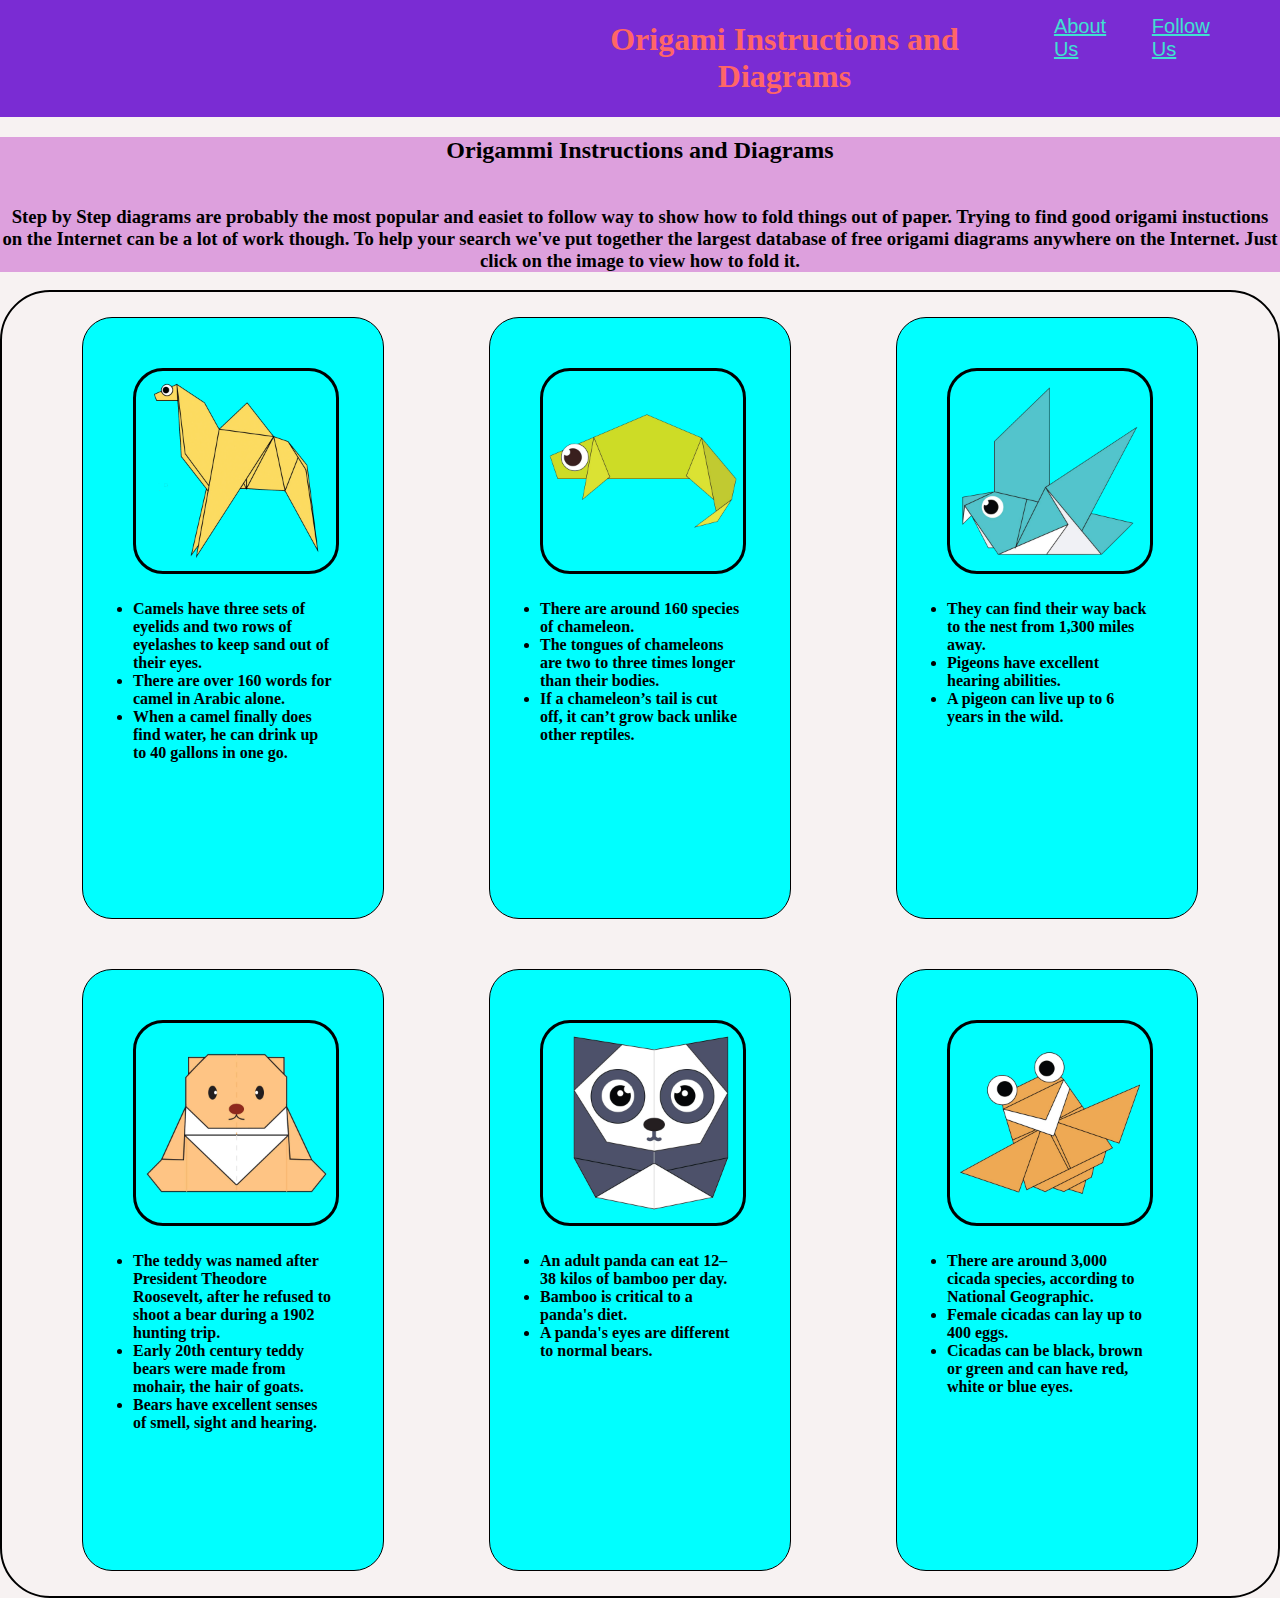
<file: index.html>
<!DOCTYPE html>
<html>
    <head>
        <title> Origami Designs</title>
        <link rel="styleSheet" type="text/css" href="style.css"\>
    </head>
    <body>

        <div class = "header">
            <h1> Origami Instructions and Diagrams </h1>

            <div class = "menu">
                <a href = "about.html"> About Us </a><br>
                <a href = "follow.html"> Follow Us</a><br>
            </div>
        </div>

        <div class = "bodyimg">
            <ing src = "main2.jpg" height = "600px" width = "100%">
                
           <center><h2>Origammi Instructions and Diagrams</h2>
            <h3><br>
                Step by Step diagrams are probably the most popular and easiet to follow way to show how to fold things out of paper.
                Trying to find good origami instuctions on the Internet can be a lot of work though. To help your search we've put
                together the largest database of free origami diagrams anywhere on the Internet. Just click on the image to view how to
                fold it.
            </h3></center>
        </div>

        <div class = "grid">
         
            <div class = "origami">
                <a href = "http://origami.me/camel/"><img src = "images/camel.png" width = 200 height = 200 /></a>
                <h3> Camel </h3>

                <h4>
                    <li> Camels have three sets of eyelids and two rows of eyelashes to keep sand out of their eyes. </li> 
                    <li> There are over 160 words for camel in Arabic alone. </li> 
                    <li> When a camel finally does find water, he can drink up to 40 gallons in one go. </li></h4>
               
            </div>

            <div class = "origami">
                <a href = "http://origami.me/chameleon/"><img src = "images/chameleon.png" width = 200 height = 200 /></a>
                <h3> Chameleon </h3>

                <h4>
                    <li> There are around 160 species of chameleon. </li> 
                    <li> The tongues of chameleons are two to three times longer than their bodies. </li> 
                    <li> If a chameleon’s tail is cut off, it can’t grow back unlike other reptiles. </li></h4>
              
            </div>

            <div class = "origami">
                <a href = "http://origami.me/pigeon/"><img src = "images/pigeon.png" width = 200 height = 200 /></a>
                <h3> Pigeon </h3>

                <h4>
                    <li> They can find their way back to the nest from 1,300 miles away. </li> 
                    <li> Pigeons have excellent hearing abilities. </li> 
                    <li> A pigeon can live up to 6 years in the wild. </li></h4>
               
            </div>

            <div class = "origami">
                <a href = "http://origami.me/teddy-bear/"><img src = "images/teddy.png" width = 200 height = 200 /></a>
                <h3> Teddy Bear </h3>

                <h4>
                    <li> The teddy was named after President Theodore Roosevelt, after he refused to shoot a bear during a 1902 hunting trip. </li> 
                    <li> Early 20th century teddy bears were made from mohair, the hair of goats. </li> 
                    <li> Bears have excellent senses of smell, sight and hearing. </li></h4>
              
            </div>

            <div class = "origami">
                <a href = "http://origami.me/panda/"><img src = "images/panda.png" width = 200 height = 200 /></a>
                <h3> Panda </h3>

                <h4>
                    <li> An adult panda can eat 12–38 kilos of bamboo per day. </li> 
                    <li> Bamboo is critical to a panda's diet. </li> 
                    <li> A panda's eyes are different to normal bears. </li></h4>
             
            </div>

            <div class = "origami">
                <a href = "http://origami.me/flying-cicada/"><img src = "images/cicada.png" width = 200 height = 200 /></a>
                <h3> Flying Ciacada </h3>

                <h4>
                    <li> There are around 3,000 cicada species, according to National Geographic. </li> 
                    <li> Female cicadas can lay up to 400 eggs. </li> 
                    <li> Cicadas can be black, brown or green and can have red, white or blue eyes. </li></h4>
               
            </div>

        </div>

    </body>
</html>
</file>
<file: style.css>
img {
    border: solid;
    border-color: black;
    border-radius: 30px;
}

.header {
    display: flex;
    color: #ff6666;
    background-color: rgb(122, 44, 211);
    justify-content: space-between;
}

.grid {
    display: flex;
    flex-wrap: wrap;
    justify-content: space-evenly;
    border: 2px solid #000000;
    border-radius: 50px;
  }

.origami {
    border: 1px solid black;
    margin-top: 10px;
    margin-bottom: 10px;
    width: 200px;
    height: 500px;
    padding: 50px;
    background-color: aqua;
    border-radius: 30px;
    margin: 25px;
    font-family: 'Times New Roman', Times, serif;
}

.menu{
    display : flex;
    justify-content: space-between;
    padding: 15px;
    font-size: 20px;
    font-family: sans-serif;
    font-weight: 300;
    color: #ffffff;
    margin-right: 30px;
}

.menu a {
    margin-left: 20px;
}

body {
    margin:0px;
    background-color: #f7f2f2;
}

.bodyimg {
    background-color : plum;
}

h1 {
    text-align: center;
    margin-left: 550px;
}

a:link{
    color: turquoise;
}

a:visited{
    color: violet;
}

.origami{
    position: relative;
}

.origami h3{
    position: absolute;
    top: 25%;
    left: 50%;
    transform: translate(-50%, -50%);
    opacity: 0;
}

.origami:hover {
    transform: scale(1.2);
}

.origami:hover h3{
    opacity: 1;
}

.origami:hover img {
    transform: scale(1.2);
    opacity: 0.5;
}
</file>
